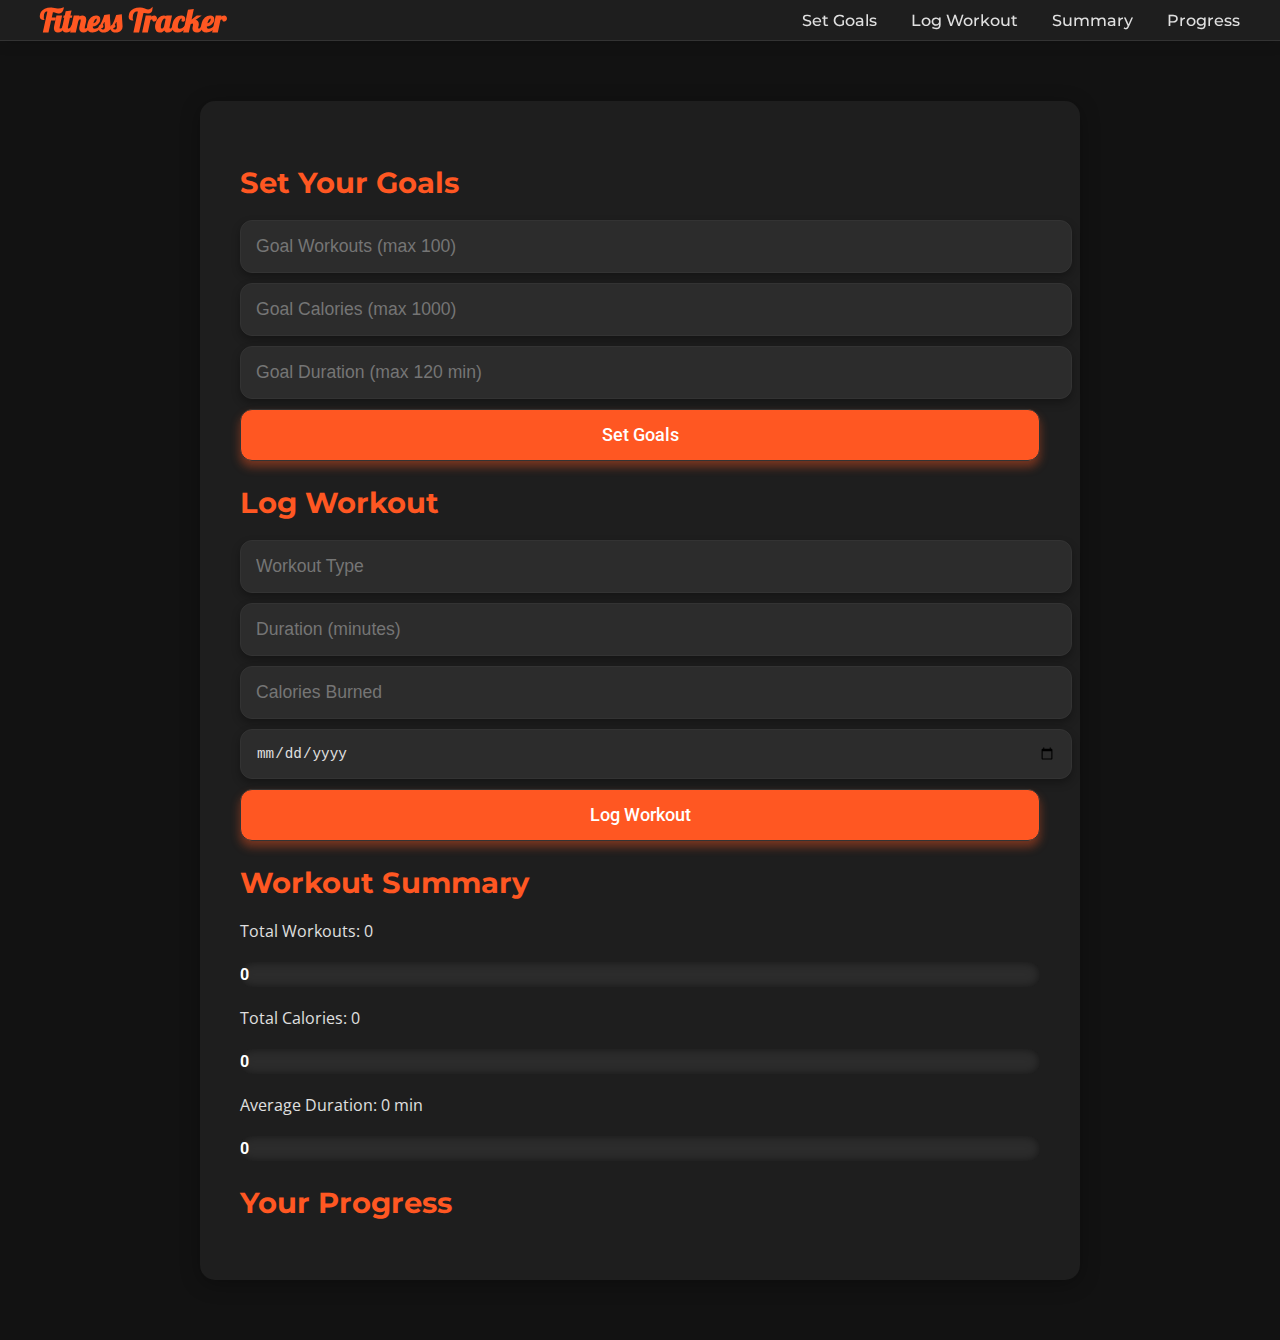
<file: index.html>
<!DOCTYPE html>
<html lang="en">
<head>
    <meta charset="UTF-8">
    <meta name="viewport" content="width=device-width, initial-scale=1.0">
    <!--Links to css-->
    <link rel="stylesheet" href="style.css">
    <title>Fitness Tracker</title>
</head>
<body>
    <nav>
        <div class="nav-logo">Fitness Tracker</div>
        <div class="nav-links">
            <a href="#goalSetting">Set Goals</a>
            <a href="#workoutLog">Log Workout</a>
            <a href="#summary">Summary</a>
            <a href="#progress">Progress</a>
        </div>
    </nav>
    <div id="app">
        <section id="goalSetting">
            <h2>Set Your Goals</h2>
            <input type="number" id="goalWorkouts" placeholder="Goal Workouts (max 100)">
            <input type="number" id="goalCalories" placeholder="Goal Calories (max 1000)">
            <input type="number" id="goalDuration" placeholder="Goal Duration (max 120 min)">
            <button id="setGoalsBtn">Set Goals</button>
        </section>
        <section id="workoutLog">
            <h2>Log Workout</h2>
            <input type="text" id="workoutType" placeholder="Workout Type">
            <input type="number" id="duration" placeholder="Duration (minutes)">
            <input type="number" id="calories" placeholder="Calories Burned">
            <input type="date" id="workoutDate" placeholder="Date">
            <button id="logWorkoutBtn">Log Workout</button>
        </section>
        <section id="summary">
            <h2>Workout Summary</h2>
            <p id="totalWorkouts">Total Workouts: 0</p>
            <div class="progress-bar">
                <div id="workoutProgress" class="progress" style="width: 0%;">0%</div>
            </div>
            <p id="totalCalories">Total Calories: 0</p>
            <div class="progress-bar">
                <div id="caloriesProgress" class="progress" style="width: 0%;">0%</div>
            </div>
            <p id="averageDuration">Average Duration: 0 min</p>
            <div class="progress-bar">
                <div id="durationProgress" class="progress" style="width: 0%;">0%</div>
            </div>
        </section>
        <section id="progress">
            <h2>Your Progress</h2>
            <ul id="workoutList"></ul>
        </section>
    </div>
    <script src="script.js"></script>
</body>
</html>
</file>
<file: style.css>
/* Import Google Fonts */
@import url('https://fonts.googleapis.com/css2?family=Roboto:wght@400;500;700&display=swap');
@import url('https://fonts.googleapis.com/css2?family=Montserrat:wght@500;700&display=swap');
@import url('https://fonts.googleapis.com/css2?family=Lobster&display=swap');
@import url('https://fonts.googleapis.com/css2?family=Open+Sans:wght@300;400;600&display=swap');

body {
    font-family: 'Open Sans', sans-serif;
    background: #121212;
    color: #e0e0e0;
    margin: 0;
    padding: 0;
}

nav {
    background: #1e1e1e;
    border-bottom: 1px solid #333;
    padding: 20px 0;
    box-shadow: 0 4px 12px rgba(0, 0, 0, 0.1);
    position: sticky;
    top: 0;
    z-index: 1000;
    display: flex;
    justify-content: space-between;
    align-items: center;
    padding: 0 40px;
}

.nav-logo {
    font-family: 'Lobster', cursive;
    font-size: 2em;
    font-weight: 700;
    color: #ff5722;
}

.nav-links a {
    margin-left: 30px;
    text-decoration: none;
    color: #e0e0e0;
    font-family: 'Montserrat', sans-serif;
    font-weight: 500;
    transition: color 0.3s ease;
}

.nav-links a:hover {
    color: #ff5722;
}

#app {
    max-width: 800px;
    margin: 60px auto;
    background: #1e1e1e;
    padding: 40px;
    border-radius: 15px;
    box-shadow: 0 4px 20px rgba(0, 0, 0, 0.3);
    transition: transform 0.3s;
}

#app:hover {
    transform: translateY(-10px);
}

h2 {
    font-family: 'Montserrat', sans-serif;
    color: #ff5722;
    margin-bottom: 20px;
    font-size: 1.8em;
}

input, button {
    display: block;
    width: 100%;
    margin: 10px 0;
    padding: 15px;
    border: 1px solid #333;
    border-radius: 12px;
    font-size: 1.1em;
    background: #2c2c2c;
    color: #e0e0e0;
    transition: border 0.3s, box-shadow 0.3s;
}

input:focus, button:focus {
    border-color: #ff5722;
    outline: none;
    box-shadow: 0 0 8px rgba(255, 87, 34, 0.5);
}

button {
    background: #ff5722;
    color: #fff;
    cursor: pointer;
    transition: background 0.3s ease, transform 0.2s ease;
    font-family: 'Roboto', sans-serif;
    font-weight: 500;
}

button:hover {
    background: #ff8c00;
    transform: translateY(-2px);
}

.progress-bar {
    background: #2c2c2c;
    border-radius: 12px;
    overflow: hidden;
    margin: 20px 0;
    box-shadow: inset 0 0 10px rgba(0, 0, 0, 0.5);
}

.progress {
    background: #ff5722;
    height: 25px;
    text-align: center;
    color: #fff;
    line-height: 25px;
    font-weight: bold;
    font-family: 'Roboto', sans-serif;
    transition: width 0.5s ease-in-out;
}

#workoutList {
    list-style: none;
    padding: 0;
}

#workoutList li {
    background: #2c2c2c;
    border: 1px solid #333;
    border-radius: 12px;
    padding: 15px;
    margin: 10px 0;
    display: flex;
    justify-content: space-between;
    align-items: center;
    font-family: 'Open Sans', sans-serif;
}

.edit-btn, .delete-btn {
    padding: 9px 8px; /* Smaller padding for more compact buttons */
    background-color: #ff5722;
    width: 30%;
    color: white;
    border: none;
    border-radius: 8px;
    cursor: pointer;
    font-size: 0.9em;
    margin-left: 5px;
    font-family: 'Roboto', sans-serif;
    transition: background 0.3s ease, transform 0.2s ease;
}

.edit-btn:hover, .delete-btn:hover {
    background-color: #ff8c00;
    transform: scale(1.05);
}

/* Add some cool visual effects */
input, button {
    box-shadow: 0 4px 8px rgba(0, 0, 0, 0.3);
}

button {
    box-shadow: 0 6px 10px rgba(255, 87, 34, 0.4);
}

#app {
    animation: fadeIn 1s ease-in-out;
}

@keyframes fadeIn {
    from {
        opacity: 0;
        transform: translateY(20px);
    }
    to {
        opacity: 1;
        transform: translateY(0);
    }
}
</file>
